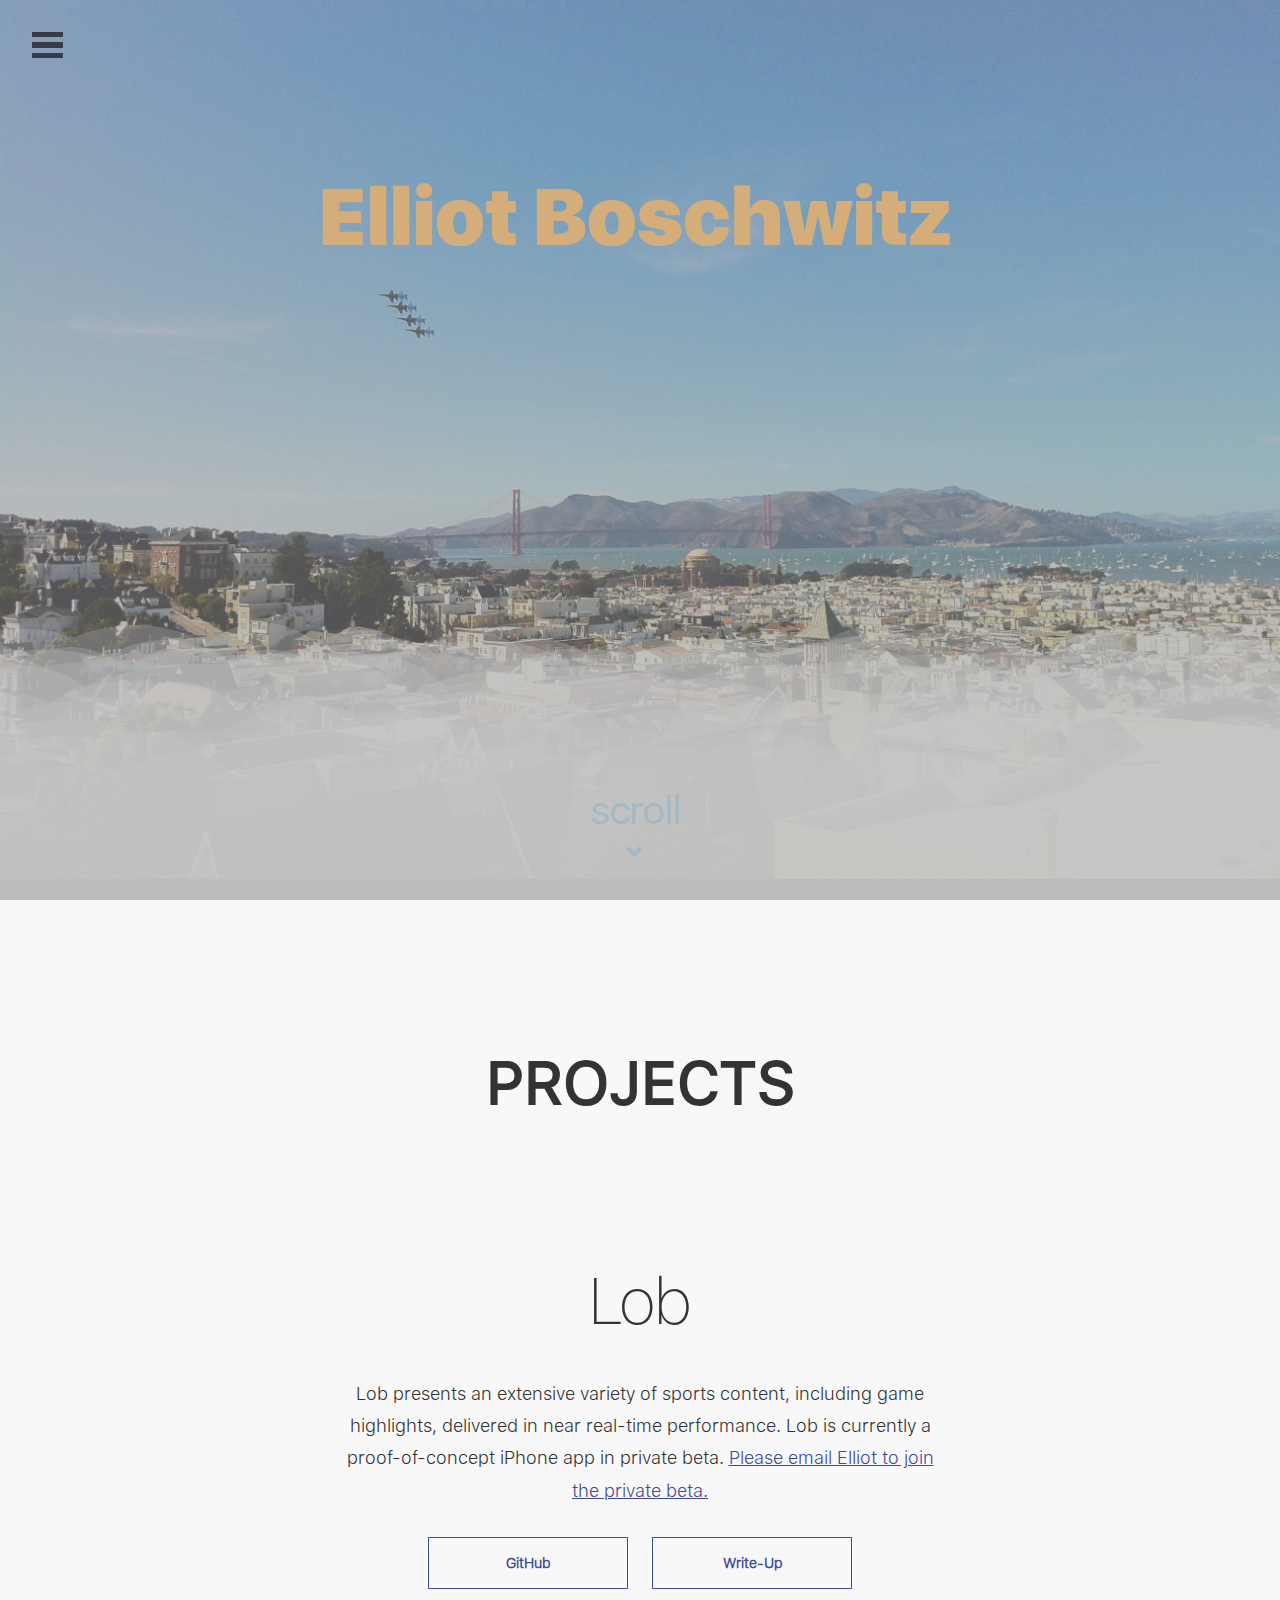
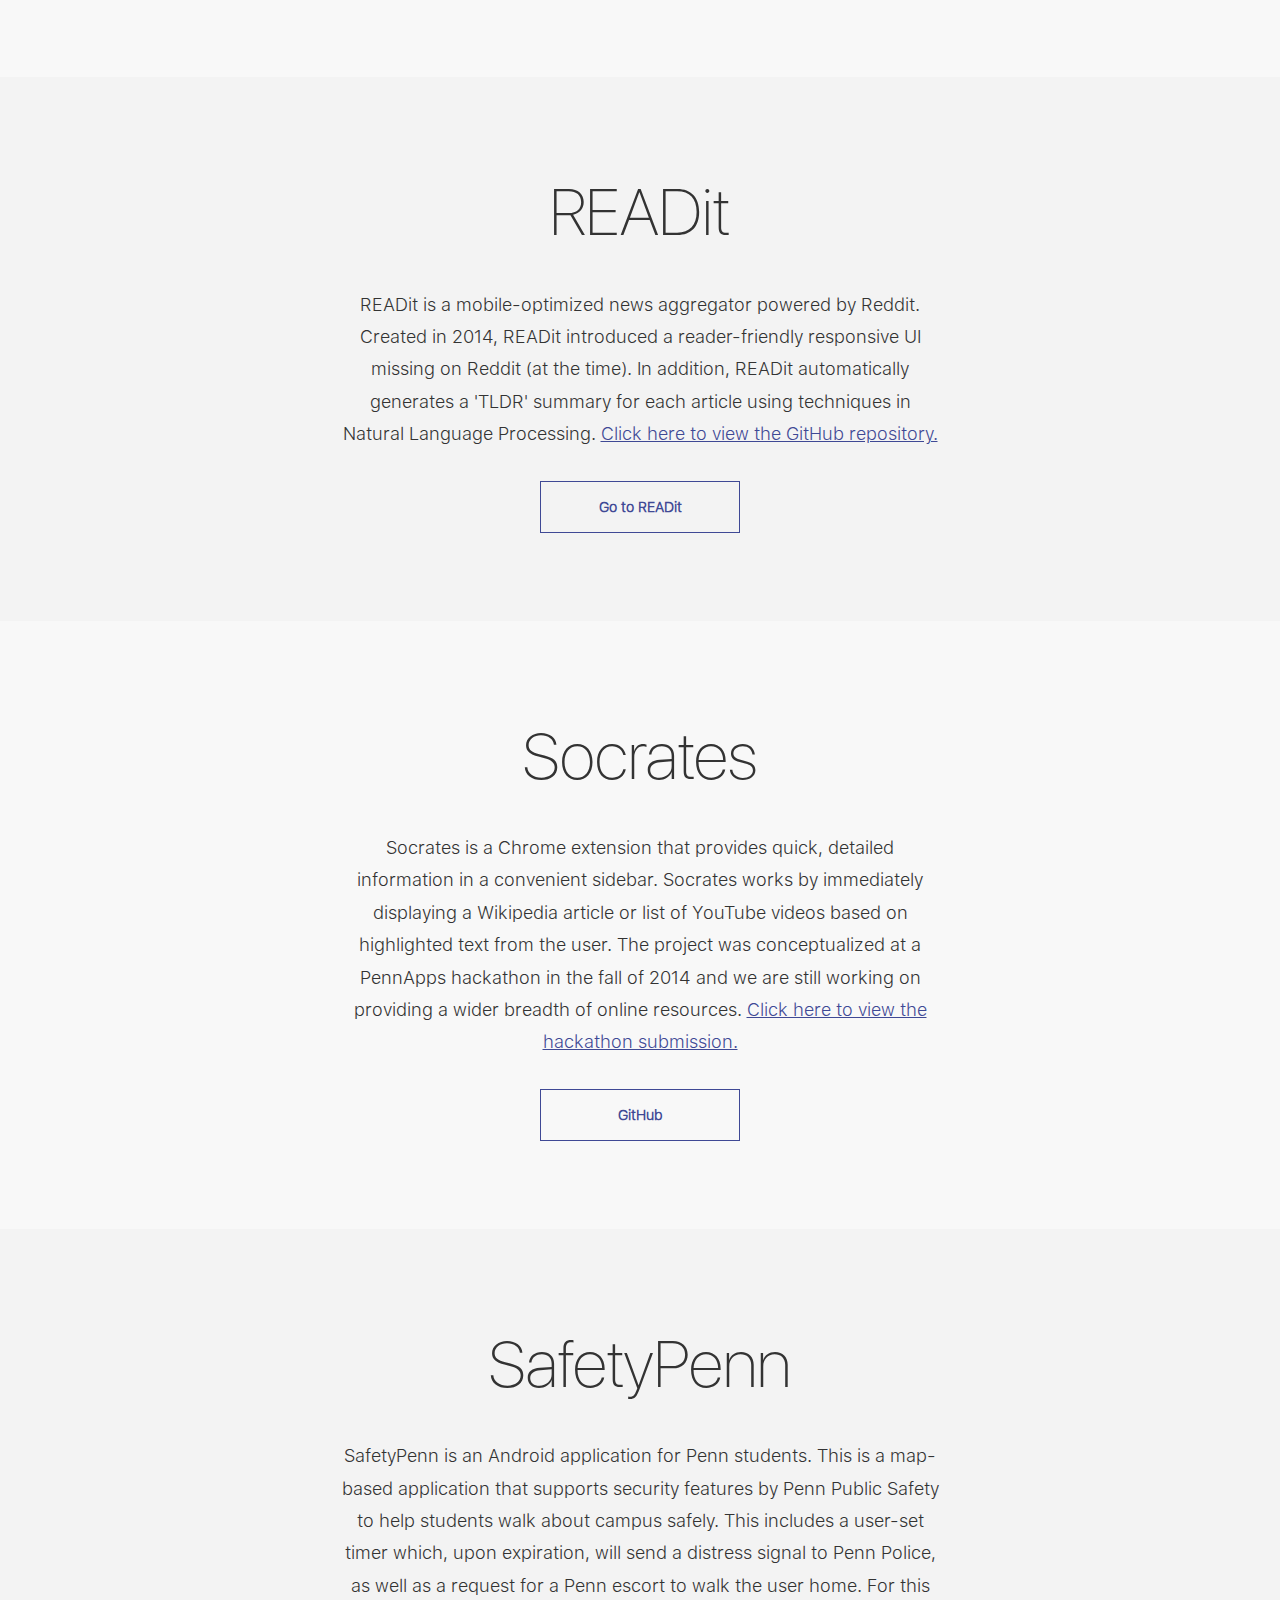
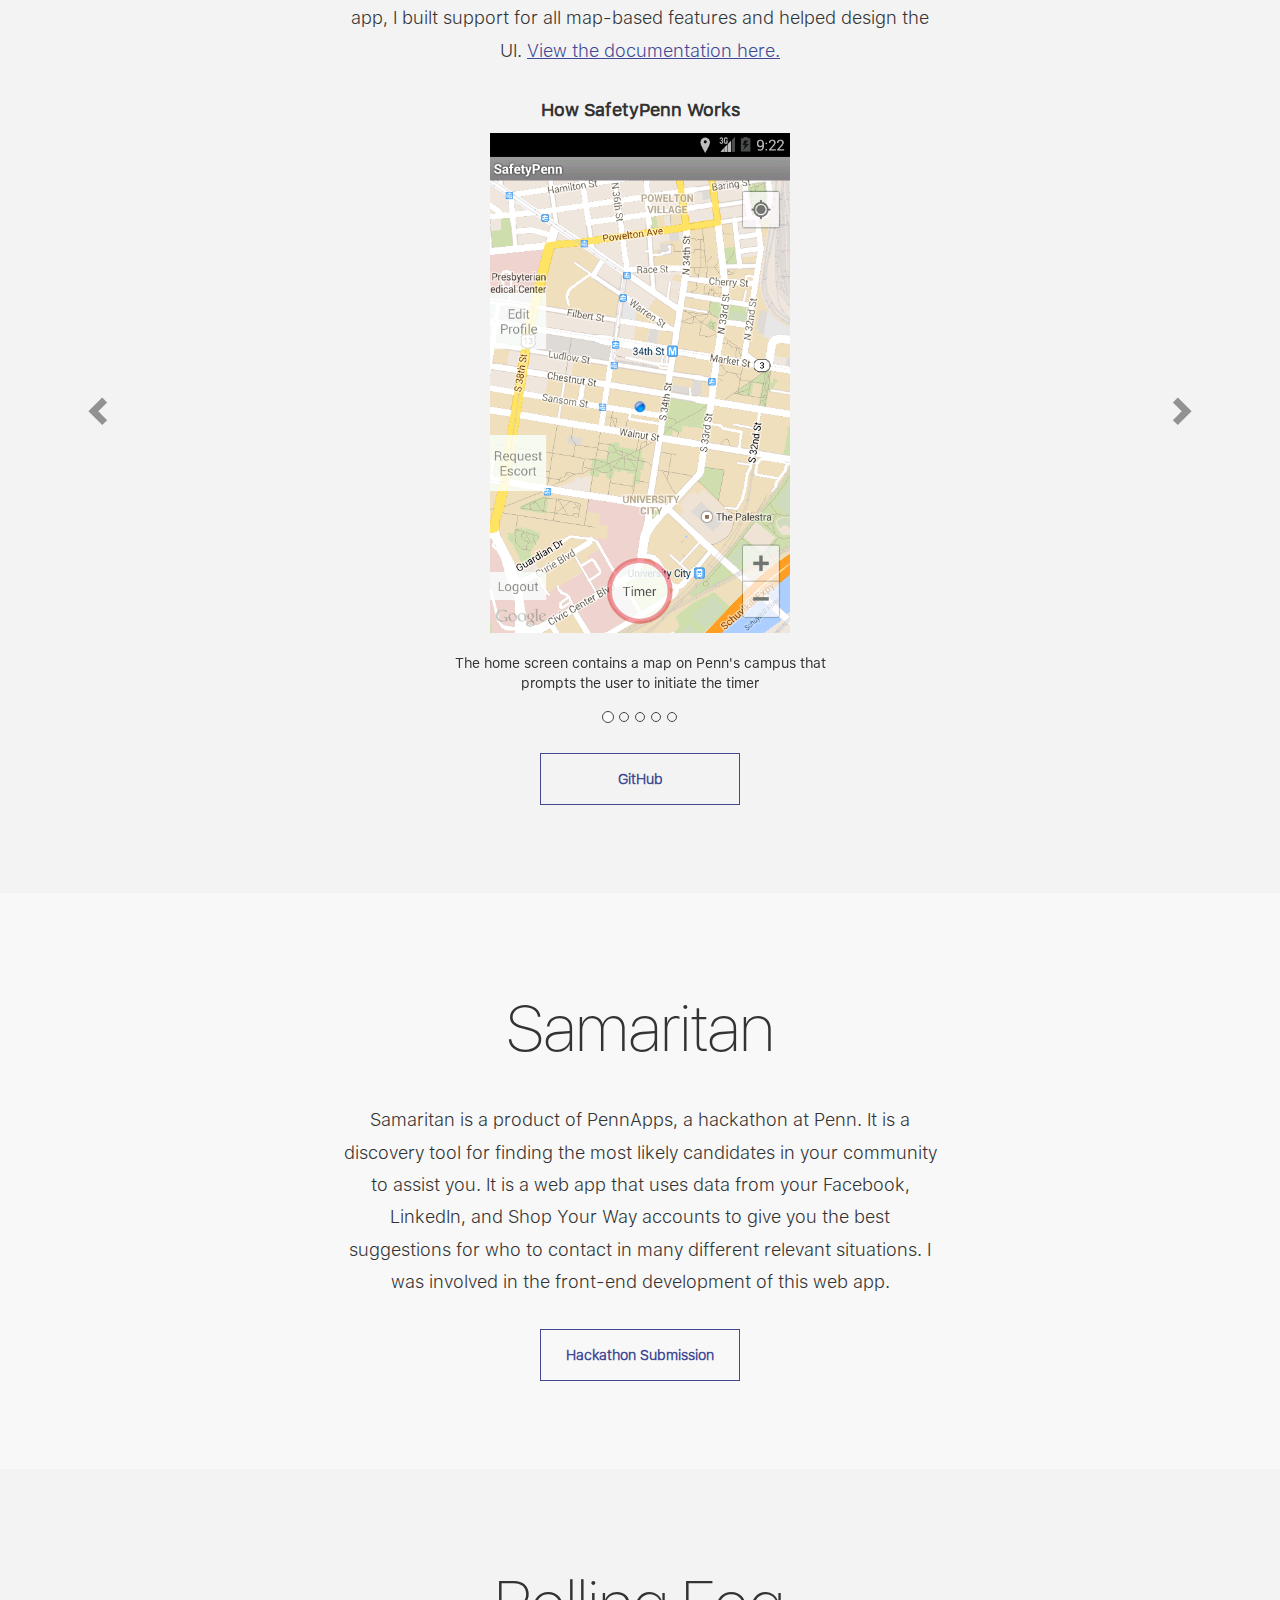
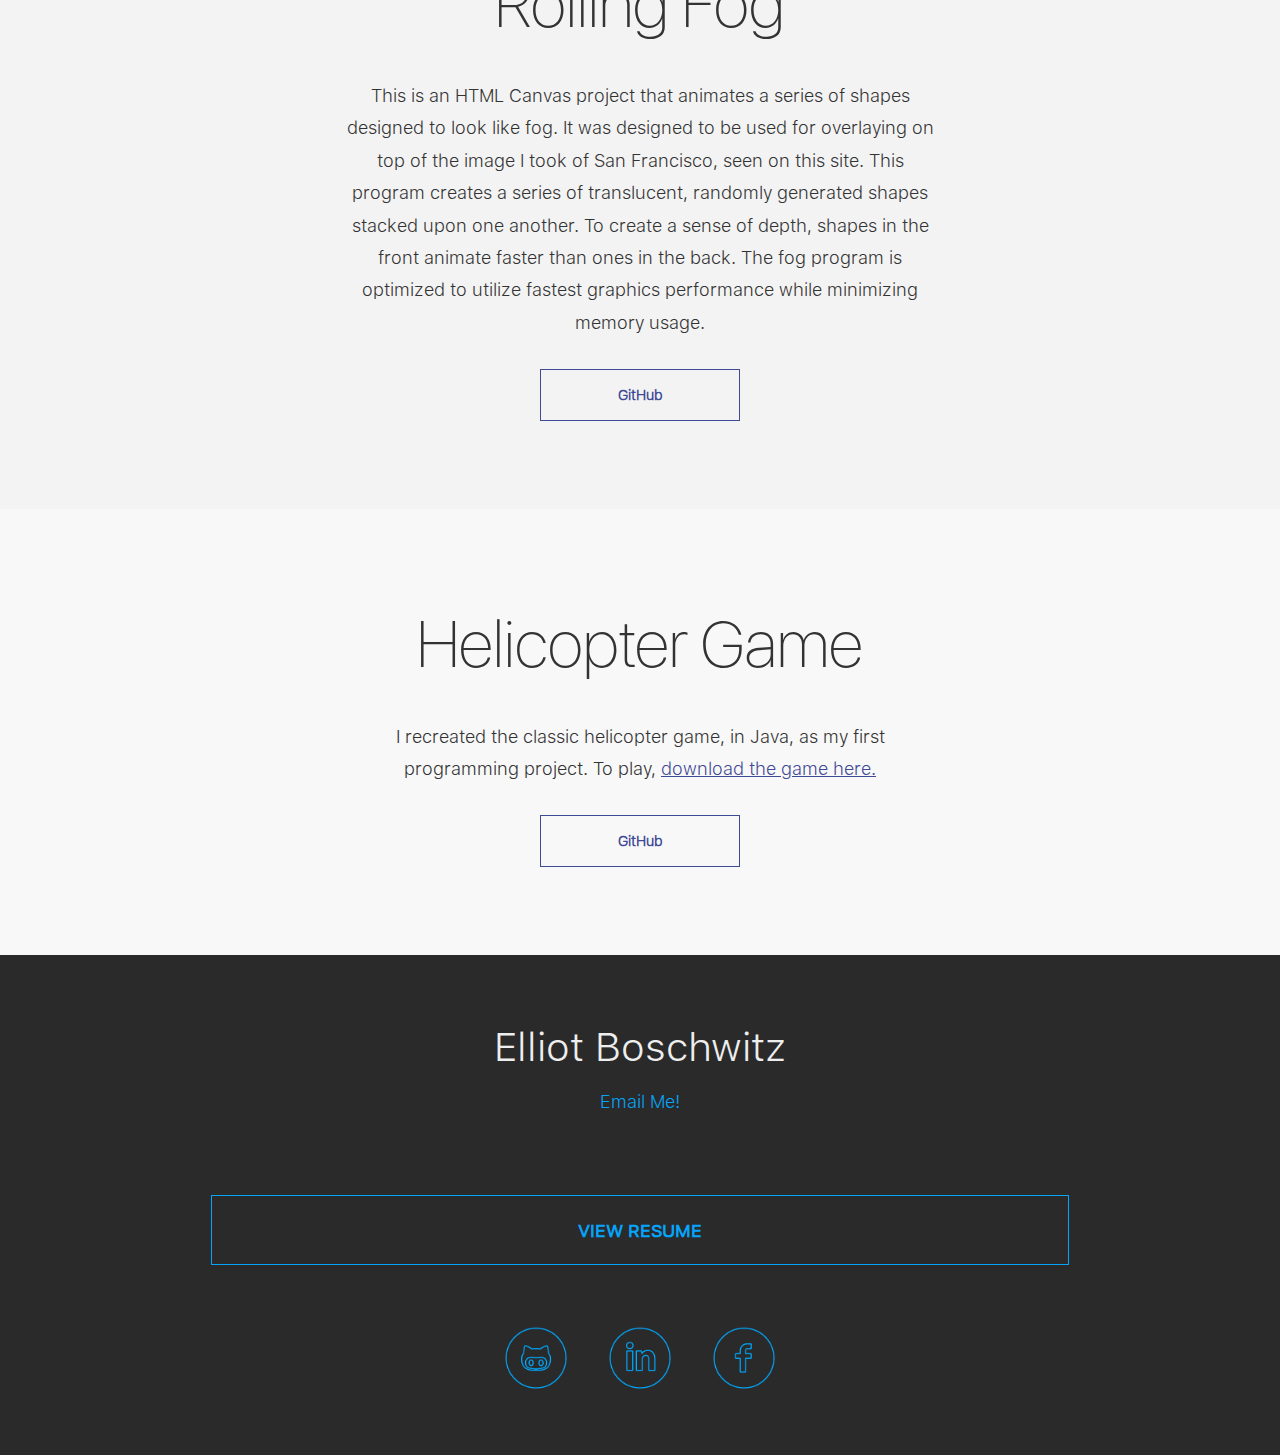
<file: index.html>
<!DOCTYPE html>
<html>
<head>
  <meta name="viewport" content="width=device-width, initial-scale=1">
  <meta name="apple-mobile-web-app-capable" content="yes" />
  <title>Elliot Boschwitz</title>
  <!-- Bootstrap -->
  <link rel="stylesheet" type="text/css" href="bootstrap/css/bootstrap.min.css">
  <!-- PageTransitions -->
  <!-- <link rel="stylesheet" type="text/css" href="PageTransitions/css/multilevelmenu.css" />
  <link rel="stylesheet" type="text/css" href="PageTransitions/css/component.css" />
  <link rel="stylesheet" type="text/css" href="PageTransitions/css/animations.css" />-->
  <!-- OffCanvasMenuEffects -->
  <link rel="stylesheet" type="text/css" href="OffCanvasMenuEffects/css/menu_sideslide.css" />
  <link rel="stylesheet" type="text/css" href="OffCanvasMenuEffects/fonts/font-awesome-4.2.0/css/font-awesome.min.css" />
  <!-- Custom CSS to override Bootstrap -->
  <link rel="stylesheet" type="text/css" href="css/stylesheet.css">
  <!-- Google Analytics -->
  <script>
    (function(i,s,o,g,r,a,m){i['GoogleAnalyticsObject']=r;i[r]=i[r]||function(){
    (i[r].q=i[r].q||[]).push(arguments)},i[r].l=1*new Date();a=s.createElement(o),
    m=s.getElementsByTagName(o)[0];a.async=1;a.src=g;m.parentNode.insertBefore(a,m)
    })(window,document,'script','https://www.google-analytics.com/analytics.js','ga');

    ga('create', 'UA-54022705-1', 'auto');
    ga('send', 'pageview');
  </script>
</head>
<body>
  <!-- LOADING PAGE -->
  <div id="loadingPage">
   <div class="signal"></div>
  </div>

  <!-- CONTENT WRAP -->
  <div class="container-fluid" id="wrapper-body">

    <!-- MENU -->
    <div class="menu-wrap">
      <nav class="menu">
        <div class="icon-list">
          <a href="#cover-page"><i class="fa fa-fw fa-home"></i><span>Home</span></a>
          <a href="#projects"><i class="fa fa-fw fa-laptop"></i><span>Projects</span></a>
          <a href="attachments/BoschwitzElliot_resume.pdf"><i class="fa fa-fw fa-file-text-o"></i><span>Resume</span></a>
          <a href="#contact"><i class="fa fa-fw fa-envelope-o"></i><span>Contact</span></a>
        </div>
      </nav>
      <button class="close-button" id="close-button">Close Menu</button>
    </div>
    <button class="menu-button" id="open-button">Open Menu</button>

    <!-- COVER PAGE -->
    <div id="cover-page">
      <img src="images/sf.jpg" id="cover-page_img">
      <div id="scrollDiv">
        <h2>scroll</h2>
        <span class="glyphicon glyphicon-chevron-down"></span>
      </div>
      <h1 id="coverPageHeader">Elliot Boschwitz</h1>

      <!-- CLOUDS -->
      <canvas id="canvas_fog" width="2000" height="600"></canvas>
    </div>

    <!-- <div class="blank-space"></div> -->

    <div id="content">
      <div id="projects">
        <h2 id="projects_header">PROJECTS</h2>

        <div id="lobDiv" class="project_item">
          <h3>Lob</h3>
          <p>Lob presents an extensive variety of sports content, including game highlights, delivered in near real-time performance. Lob is currently a proof-of-concept iPhone app in private beta. <a href="mailto:elliot.boschwitz@gmail.com">Please email Elliot to join the private beta.</a></p>
          <ul class="project-links">
            <li>
              <a href="https://github.com/ellbosch/Lob-iOS">GitHub</a>
            </li>
            <li>
              <a href="attachments/Lob_Writeup.pdf">Write-Up</a>
            </li>
          </ul>
        </div>

        <div id="readit_div" class="project_item">
          <h3>READit</h3>
          <p>READit is a mobile-optimized news aggregator powered by Reddit. Created in 2014, READit introduced a reader-friendly responsive UI missing on Reddit (at the time). In addition, READit automatically generates a 'TLDR' summary for each article using techniques in Natural Language Processing. <a href="https://github.com/ellbosch/READit">Click here to view the GitHub repository.</a></p>
          <ul class="project-links">
            <li><a href="http://readit.elliotboschwitz.com">Go to READit</a></li>
          </ul>
        </div>

        <div id="socratesDiv" class="project_item">
          <h3>Socrates</h3>
          <p>Socrates is a Chrome extension that provides quick, detailed information in a convenient sidebar. Socrates works by immediately displaying a Wikipedia article or list of YouTube videos based on highlighted text from the user. The project was conceptualized at a PennApps hackathon in the fall of 2014 and we are still working on providing a wider breadth of online resources. <a href="http://challengepost.com/software/socrates-pufif">Click here to view the hackathon submission.</a></p>
          <ul class="project-links">
            <li>
              <a href="https://github.com/ellbosch/Socrates">GitHub</a>
            </li>
          </ul>
        </div>

        <div id="safetyPennDiv" class="project_item">
          <h3>SafetyPenn</h3>
          <p>SafetyPenn is an Android application for Penn students. This is a map-based application that supports security features by Penn Public Safety to help students walk about campus safely. This includes a user-set timer which, upon expiration, will send a distress signal to Penn Police, as well as a request for a Penn escort to walk the user home. For this app, I built support for all map-based features and helped design the UI. <a href="attachments/SafetyPennDocumentation.pdf">View the documentation here.</a></p>

          <div id="safetypenn-carousel" class="carousel slide" data-ride="carousel">
            <span class="carousel-title">How SafetyPenn Works</span>
            <!-- Indicators -->
            <ol class="carousel-indicators">
              <li data-target="#safetypenn-carousel" data-slide-to="0" class="active"></li>
              <li data-target="#safetypenn-carousel" data-slide-to="1"></li>
              <li data-target="#safetypenn-carousel" data-slide-to="2"></li>
              <li data-target="#safetypenn-carousel" data-slide-to="3"></li>
              <li data-target="#safetypenn-carousel" data-slide-to="4"></li>
            </ol>

            <!-- Wrapper for slides -->
            <div class="carousel-inner" role="listbox">
              <div class="item active">
                <img src="images/project_screenshots/sp_1.png">
                <div class="carousel-caption">The home screen contains a map on Penn's campus that prompts the user to initiate the timer
</div>
              </div>
              <div class="item">
                <img src="images/project_screenshots/sp_2.png">
                <div class="carousel-caption">The timer can be set either by manually entering a desired time or by automatically calculated walking time</div>
              </div>
               <div class="item">
                <img src="images/project_screenshots/sp_3.png">
                <div class="carousel-caption">The user is directed to enter a destination for automatic timer calculation</div>
              </div>
              <div class="item">
                <img src="images/project_screenshots/sp_4.png">
                <div class="carousel-caption">The app calculates a time and prompts the user to initiate the timer</div>
              </div>
              <div class="item">
                <img src="images/project_screenshots/sp_5.png">
                <div class="carousel-caption">Penn Police gets directly notified in the event that the timer expires without the user disabling it</div>
              </div>
            </div>

            <!-- Controls -->
            <a class="left carousel-control" href="#safetypenn-carousel" role="button" data-slide="prev">
              <span class="glyphicon glyphicon-chevron-left" aria-hidden="true"></span>
              <span class="sr-only">Previous</span>
            </a>
            <a class="right carousel-control" href="#safetypenn-carousel" role="button" data-slide="next">
              <span class="glyphicon glyphicon-chevron-right" aria-hidden="true"></span>
              <span class="sr-only">Next</span>
            </a>
          </div>

          <ul class="project-links">
            <li>
              <a href="https://github.com/alialtaf9/SafetyPenn">GitHub</a>
            </li>
          </ul>
        </div>

        <div id="samaritanDiv" class="project_item">
          <h3>Samaritan</h3>
          <p>Samaritan is a product of PennApps, a hackathon at Penn. It is a discovery tool for finding the most likely candidates in your community to assist you. It is a web app that uses data from your Facebook, LinkedIn, and Shop Your Way accounts to give you the best suggestions for who to contact in many different relevant situations. I was involved in the front-end development of this web app.</p>
          <ul class="project-links">
            <li>
              <a href="http://pennapps.challengepost.com/submissions/17128-samaritan">Hackathon Submission</a>
            </li>
          </ul>
        </div>
<!--         <div id="halDiv" class="project_item">
          <h3>Hal</h3>
          <p>Hal is a personal assistant for iPhone. It is an alarm clock that narrates detailed information about the weather (and soon the news) as the user wakes up. Hal was conceptualized in early 2014 and is currently put on hold.</p>
          <ul class="project-links">
            <li>
              <a href="https://github.com/ellbosch/Planner">GitHub</a>
            </li>
          </ul>
        </div> -->
        <div class="project_item">
          <h3>Rolling Fog</h3>
          <p>This is an HTML Canvas project that animates a series of shapes designed to look like fog. It was designed to be used for overlaying on top of the image I took of San Francisco, seen on this site. This program creates a series of translucent, randomly generated shapes stacked upon one another. To create a sense of depth, shapes in the front animate faster than ones in the back. The fog program is optimized to utilize fastest graphics performance while minimizing memory usage.</p>
          <ul class="project-links">
            <li>
              <a href="https://github.com/ellbosch/Portfolio">GitHub</a>
            </li>
          </ul>
        </div>
        <div class="project_item">
          <div>
            <h3>Helicopter Game</h3>
            <p>I recreated the classic helicopter game, in Java, as my first programming project. To play, <a href="attachments/HelicopterGame.jar" download="Helicopter Game">download the game here.</a></p>
            <ul class="project-links">
              <li>
                <a href="https://github.com/ellbosch/Helicopter_Game">GitHub</a>
              </li>
            </ul>
          </div>
        </div>
      </div>

      <!-- CONTACT -->
      <div id="contact">
        <h3 id="contactHeader">Elliot Boschwitz</h3>
        <a id="email" href="mailto:elliot.boschwitz@gmail.com">Email Me!</a>
        <a id="resumeBtn" href="attachments/BoschwitzElliot_resume.pdf">VIEW RESUME</a>
        <div id="socialLinks">
          <div>
            <a href="https://github.com/ellbosch"><img src="images/github.png" alt="GitHub"></a>
          </div>
          <div>
            <a href="https://www.linkedin.com/profile/view?id=233700755&authType=name&authToken=QK1t&locale=en_US&pvs=pp&trk=ppro_viewmore"><img src="images/linkedin.png" alt="LinkedIn"></a>
          </div>
          <div>
            <a href="https://www.facebook.com/ellbosch"><img src="images/facebook.png" alt="Facebook"></a>
          </div>
        </div>
      </div>
    </div>
  </div>  

  <!-- scripts -->
  <script src="js/jquery-2.1.4.js"></script>
  <script src="bootstrap/js/bootstrap.min.js"></script>
  <!--<script src="PageTransitions/js/jquery.dlmenu.js"></script>
  <script src="PageTransitions/js/pagetransitions.js"></script>-->
  <script src="OffCanvasMenuEffects/js/classie.js"></script>
  <script src="OffCanvasMenuEffects/js/main.js"></script>
  <script src="js/script.js"></script>
</body>
</html>
</file>
<file: OffCanvasMenuEffects/css/menu_sideslide.css>
.menu-wrap a {
	color: #b8b7ad;
}

.menu-wrap a:hover,
.menu-wrap a:focus {
	color: #c94e50;
}

/* Menu Button */
.menu-button {
	position: fixed;
	z-index: 1000;
	margin: 1em;
	padding: 0;
	width: 2.5em;
	height: 2.25em;
	border: none;
	text-indent: 2.5em;
	font-size: 1.5em;
	color: transparent;
	background: transparent;
}
button:focus {
	outline: none;
}

.menu-button::before {
	position: absolute;
	top: 0.5em;
	right: 0.5em;
	bottom: 0.5em;
	left: 0.5em;
	background: linear-gradient(#373a47 20%, transparent 20%, transparent 40%, #373a47 40%, #373a47 60%, transparent 60%, transparent 80%, #373a47 80%);
	content: '';
}

.menu-button:hover {
	opacity: 0.6;
}

/* Close Button */
.close-button {
	width: 1em;
	height: 1em;
	position: absolute;
	right: 1em;
	top: 1em;
	overflow: hidden;
	text-indent: 1em;
	font-size: 0.75em;
	border: none;
	background: transparent;
	color: transparent;
}

.close-button::before,
.close-button::after {
	content: '';
	position: absolute;
	width: 3px;
	height: 100%;
	top: 0;
	left: 50%;
	background: #bdc3c7;
}

.close-button::before {
	-webkit-transform: rotate(45deg);
	transform: rotate(45deg);
}

.close-button::after {
	-webkit-transform: rotate(-45deg);
	transform: rotate(-45deg);
}

/* Menu */
.menu-wrap {
	position: fixed;
	z-index: 1001;
	width: 300px;
	height: 100%;
	background: #373a47;
	padding: 2.5em 1.5em 0;
	font-size: 1.15em;
	-webkit-transform: translate3d(-320px,0,0);
	transform: translate3d(-320px,0,0);
	-webkit-transition: -webkit-transform 0.4s;
	transition: transform 0.4s;
	-webkit-transition-timing-function: cubic-bezier(0.7,0,0.3,1);
	transition-timing-function: cubic-bezier(0.7,0,0.3,1);
}

.menu, 
.icon-list {
	height: 100%;
}

.icon-list {
	-webkit-transform: translate3d(0,100%,0);
	transform: translate3d(0,100%,0);
}

.icon-list a {
	display: block;
	padding: 0.8em;
	-webkit-transform: translate3d(0,500px,0);
	transform: translate3d(0,500px,0);
}

.icon-list,
.icon-list a {
	-webkit-transition: -webkit-transform 0s 0.4s;
	transition: transform 0s 0.4s;
	-webkit-transition-timing-function: cubic-bezier(0.7,0,0.3,1);
	transition-timing-function: cubic-bezier(0.7,0,0.3,1);
}

.icon-list a:nth-child(2) {
	-webkit-transform: translate3d(0,1000px,0);
	transform: translate3d(0,1000px,0);
}

.icon-list a:nth-child(3) {
	-webkit-transform: translate3d(0,1500px,0);
	transform: translate3d(0,1500px,0);
}

.icon-list a:nth-child(4) {
	-webkit-transform: translate3d(0,2000px,0);
	transform: translate3d(0,2000px,0);
}

.icon-list a:nth-child(5) {
	-webkit-transform: translate3d(0,2500px,0);
	transform: translate3d(0,2500px,0);
}

.icon-list a:nth-child(6) {
	-webkit-transform: translate3d(0,3000px,0);
	transform: translate3d(0,3000px,0);
}

.icon-list a span {
	margin-left: 10px;
	font-weight: 700;
}

/* Shown menu */
.show-menu .menu-wrap {
	-webkit-transform: translate3d(0,0,0);
	transform: translate3d(0,0,0);
	-webkit-transition: -webkit-transform 0.8s;
	transition: transform 0.8s;
	-webkit-transition-timing-function: cubic-bezier(0.7,0,0.3,1);
	transition-timing-function: cubic-bezier(0.7,0,0.3,1);
}

.show-menu .icon-list,
.show-menu .icon-list a {
	-webkit-transform: translate3d(0,0,0);
	transform: translate3d(0,0,0);
	-webkit-transition: -webkit-transform 0.8s;
	transition: transform 0.8s;
	-webkit-transition-timing-function: cubic-bezier(0.7,0,0.3,1);
	transition-timing-function: cubic-bezier(0.7,0,0.3,1);
}

.show-menu .icon-list a {
	-webkit-transition-duration: 0.9s;
	transition-duration: 0.9s;
}

.show-menu .content::before {
	opacity: 1;
	-webkit-transition: opacity 0.8s;
	transition: opacity 0.8s;
	-webkit-transition-timing-function: cubic-bezier(0.7,0,0.3,1);
	transition-timing-function: cubic-bezier(0.7,0,0.3,1);
	-webkit-transform: translate3d(0,0,0);
	transform: translate3d(0,0,0);
}
</file>
<file: css/stylesheet.css>
/*@titleFonts: 'Oswald', sans-serif, "HelveticaNeue-Light", "Helvetica Neue Light", "Helvetica Neue", Helvetica, Arial, "Lucida Grande";
@bodyFonts: 'Open Sans', sans-serif, "HelveticaNeue-Light", "Helvetica Neue Light", "Helvetica Neue", Helvetica, Arial, "Lucida Grande";*/
@font-face {
  font-family: 'SF-Bold';
  src: url("../attachments/fonts/SF-UI/SF-UI-Text-Bold.otf");
}
@font-face {
  font-family: 'SF-Regular';
  src: url("../attachments/fonts/SF-UI/SF-UI-Text-Regular.otf");
}
@font-face {
  font-family: 'SF-Light';
  src: url("../attachments/fonts/SF-UI/SF-UI-Text-Light.otf");
}
@font-face {
  font-family: 'SF-Title-Black';
  src: url("../attachments/fonts/SF-UI/SF-UI-Display-Black.otf");
}
@font-face {
  font-family: 'SF-Title-Light';
  src: url("../attachments/fonts/SF-UI/SF-UI-Display-Light.otf");
}
@font-face {
  font-family: 'SF-Title-Thin';
  src: url("../attachments/fonts/SF-UI/SF-UI-Display-Thin.otf");
}
/*******************************
		MIXINS
*******************************/
.Cover {
  -webkit-background-size: cover;
  -moz-background-size: cover;
  -o-background-size: cover;
  background-size: cover;
}
/*******************************
		BODY/CONTAINERS/CLASSES
*******************************/
html,
body {
  overflow-x: hidden;
  margin: 0;
  background-color: #2a2a2a;
  overflow-y: scroll;
  /* has to be scroll, not auto */
  -webkit-overflow-scrolling: touch;
}
#wrapper-body {
  overflow-x: hidden;
  padding: 0;
  margin: 0;
  width: 100%;
}
.carousel {
  margin-top: 30px;
  font-family: 'SF-Regular', 'HelveticaNeue-Light', sans-serif;
}
.carousel-inner {
  margin-top: 10px;
}
.carousel-control {
  text-shadow: none;
  color: #333;
}
.carousel-control:hover {
  color: #05a5fb;
}
.carousel-control.right,
.carousel-control.left {
  background: 0;
}
.carousel-caption {
  position: static;
  text-shadow: none;
  color: #333;
  max-width: 400px;
  margin: 0 auto;
}
.carousel-indicators {
  bottom: -15px;
}
.carousel-title {
  font-weight: bold;
  font-size: 18px;
}
.menu .icon-list a span {
  font-family: 'SF-Regular', 'HelveticaNeue-Light', sans-serif;
}
.blank-space {
  /* TO-DO: DISABLE BELOW WHEN TRANSITIONS ARE FIXED */
  display: none;
  height: 10px;
  width: 100%;
  background-color: #2a2a2a;
}
/*.pt-page {
	visibility: none;
	position: absolute;
	top: 0;
	left: 0;
	overflow: hidden;
}

.pt-page-current {
	visibility: visible;
}*/
/*******************************
		LOADING PAGE
*******************************/
#loadingPage {
  position: fixed;
  height: 100%;
  width: 100%;
  background-color: #000;
  z-index: 100;
  vertical-align: middle;
  display: table-cell;
  /* Loading spinner - by Tim Holman: http://codepen.io/cayoub88/pen/DCemr */
}
#loadingPage .signal {
  z-index: 10;
  border: 3px solid #aaa;
  border-radius: 30px;
  height: 30px;
  left: 50%;
  margin: -15px 0 0 -15px;
  opacity: 0;
  position: absolute;
  top: 50%;
  width: 30px;
  -webkit-animation: pulsate 1.2s ease-out;
  -webkit-animation-iteration-count: infinite;
}
@-webkit-keyframes pulsate {
  0% {
    transform: scale(0.1);
    opacity: 0.0;
  }
  50% {
    opacity: 1;
  }
  100% {
    transform: scale(1.2);
    opacity: 0;
  }
}
#loadingPage h2 {
  text-align: center;
  font-weight: lighter;
  font-family: 'SF-Regular', 'HelveticaNeue-Light', sans-serif;
  color: #aaa;
  line-height: 100vh;
}
/*******************************
		COVER PAGE/CANVAS
*******************************/
#canvas_fog {
  position: fixed;
  bottom: -10px;
  z-index: 1;
  overflow: hidden;
  left: 0;
}
#cover-page {
  /*background: url("../images/sf-min.jpg") no-repeat center center fixed;
	.Cover;
	.CoverIE("images/sf-min.png");*/
  width: 100%;
  height: 100vh;
  bottom: 0;
  z-index: 2;
  color: #EEEEEE;
  text-align: center;
  transition: all 5s ease-in;
  position: relative;
}
#cover-page #cover-page_img {
  width: 100%;
  height: auto;
  position: fixed;
}
#cover-page #coverPageHeader {
  /*font-family: @titleFonts;*/
  font-family: 'SF-Title-Black', 'HelveticaNeue-Light', sans-serif;
  /*font-weight: bold;*/
  font-size: 80px;
  /*letter-spacing: 5px;*/
  text-align: center;
  color: #FFD194;
  /*color: #000B66;*/
  padding-right: 10px;
  width: 100%;
  top: 17%;
  position: fixed;
}
#cover-page #scrollDiv {
  z-index: 3;
  text-align: center;
  position: fixed;
  color: #B5DBEF;
  width: 150px;
  bottom: 40px;
  opacity: 0.7;
  -webkit-animation: pulse 8s;
  animation: pulse 8s;
  -moz-animation: pulse 8s;
  -webkit-animation-iteration-count: infinite;
  -animation-iteration-count: infinite;
  -moz-animation-count: infinite;
  left: 50%;
  margin-left: -75px;
  padding-right: 10px;
}
#cover-page #scrollDiv h2 {
  font-size: 40px;
  font-family: 'SF-Regular', 'HelveticaNeue-Light', sans-serif;
  letter-spacing: -2px;
}
#cover-page #scrollDiv span {
  display: block;
  font-size: 18px;
}
#cover-page #scrollDiv:hover {
  cursor: pointer;
}
#cover-page #scrollDiv:hover h2,
#cover-page #scrollDiv:hover span {
  color: #3f4995;
}
@-webkit-keyframes pulse {
  0% {
    color: #B5DBEF;
  }
  50% {
    color: #85A1AF;
  }
  100% {
    color: #B5DBEF;
  }
}
@keyframes pulse {
  0% {
    color: #B5DBEF;
  }
  50% {
    color: #85A1AF;
  }
  100% {
    color: #B5DBEF;
  }
}
/*******************************
		PROJECTS
*******************************/
#content {
  padding: 0;
  z-index: 3;
  position: relative;
  top: 100%;
  width: 100%;
}
#projects #projects_header {
  text-align: center;
  font-weight: bold;
  font-family: 'SF-Regular', 'HelveticaNeue-Light', sans-serif;
  width: 100%;
  font-size: 60px;
  margin: 0;
  background-color: #f8f8f8;
  padding: 150px 0 50px;
}
#projects .project_item {
  padding: 80px 5px;
  text-align: center;
}
#projects .project_item h3 {
  font-family: 'SF-Title-Thin', 'HelveticaNeue-Light', sans-serif;
  font-size: 65px;
  margin-bottom: 40px;
}
#projects .project_item p {
  font-family: 'SF-Light', 'HelveticaNeue-Light', sans-serif;
  font-size: 18px;
  z-index: 20;
  max-width: 600px;
  margin: 0 auto;
  line-height: 1.8;
}
#projects .project_item p a {
  text-decoration: underline;
  color: #3f4995;
}
#projects .project_item p a:hover {
  color: #05a5fb;
}
#projects .project_item .project-links {
  width: 100%;
  height: 50px;
  margin-top: 30px;
  font-family: 'SF-Light', 'HelveticaNeue-Light', sans-serif;
  font-weight: bold;
  list-style-type: none;
  padding: 0;
  text-align: center;
}
#projects .project_item .project-links li {
  display: inline-block;
  margin: 0 10px;
}
#projects .project_item .project-links a {
  margin: 0 auto;
  line-height: 50px;
  width: 200px;
  border: 1px solid #3f4995;
  color: #3f4995;
  display: block;
}
#projects .project_item .project-links a:hover {
  color: #fff;
  background-color: #3f4995;
  text-decoration: none;
}
#projects .project_item #safetypenn-carousel img {
  height: 500px;
  margin: 0 auto;
}
#projects .project_item #safetypenn-carousel .carousel-indicators li {
  border-color: #444;
}
#projects .project_item:nth-child(even) {
  background-color: #f8f8f8;
}
#projects .project_item:nth-child(odd) {
  background-color: #f3f3f3;
}
#contact {
  background-color: #2a2a2a;
  color: #eee;
  font-family: 'SF-Light', 'HelveticaNeue-Light', sans-serif;
  text-align: center;
  padding: 50px 0;
}
#contact #contactHeader {
  font-weight: lighter;
  font-size: 40px;
  margin-bottom: 20px;
}
#contact #email {
  display: inline-block;
  color: #05a5fb;
  font-size: 18px;
  margin-bottom: 80px;
}
#contact #email:hover {
  text-decoration: underline;
  color: #47BFFF;
}
#contact #email:hover {
  text-decoration: none;
}
#contact #resumeBtn {
  display: block;
  height: 70px;
  width: 67%;
  min-width: 200px;
  line-height: 70px;
  font-family: 'SF-Regular', 'HelveticaNeue-Light', sans-serif;
  border: 1px solid #05a5fb;
  color: #05a5fb;
  text-align: center;
  font-weight: bold;
  font-size: 18px;
  margin: 0 auto;
}
#contact #resumeBtn:hover {
  color: #2a2a2a;
  background-color: #05a5fb;
  text-decoration: none;
}
#contact #socialLinks {
  display: block;
  text-align: center;
  margin-top: 40px;
  margin-bottom: 0;
}
#contact #socialLinks > div {
  display: inline-block;
}
#contact #socialLinks img {
  display: inline-block;
  height: 100px;
  margin: 0 auto;
}
/*******************************
		MEDIA QUERIES
*******************************/
@media only screen and (max-width: 730px) {
  .menu-button {
    margin: 0.1em;
  }
}
@media only screen and (max-width: 600px) {
  #projects #projects_header {
    font-size: 50px;
    padding: 100px 0 0;
  }
  #projects .project_item {
    padding: 40px 5px;
  }
  #projects .project_item h3 {
    font-size: 40px;
  }
  #projects .project_item p {
    font-size: 16px;
  }
  #projects .project_item #safetypenn-carousel img {
    height: 300px;
  }
}
@media only screen and (max-width: 450px) {
  #cover-page #coverPageHeader {
    font-size: 50px;
  }
}
/* TO-DO: remove */
/*@media (max-width: 640px) and (max-height: 426px) {
	#wrapper-body {
		background: url("../images/sf-min.jpg");
		background-size: 640px 426px;
		-moz-background-size: 640px 426px;
		-webkit-background-size: 640px 426px;
	}

}*/
/* both iPhone and iPad support */
@media (min-device-width: 320px) and (max-device-width: 568px), (min-device-width: 768px) and (max-device-width: 1024px) {
  /*
	body {
		background-color: #eee;
	}

	canvas {
		display: none;
	}

	#wrapper-body {
		background: transparent;
		background-color: #eee;
	}

	#cover-page {
		display: block;
		position: relative;
		margin-bottom: 0;
		height: auto;

		#container-cp {
			height: auto;

			#scrollDiv * {
				display: none;
			}

			h1 {
				display: block;
				position: relative;
				color: #05A5FB;
				font-size: 50px;
				margin-top: 25%;
				letter-spacing: 0;
				font-family: @SF-Regular;
			}
		}
	}

	#content {
		position: relative;
		padding: 0 10px;
	}*/
}
/* 
@media (max-width: 562px) {
	nav {
		height: auto;
		background-color: #3F4995;

		#topPageLink {
			display: none;
		}

		#navDesktop {
			display: none;
			padding: 0;
			float: left;
			width: 100%;

			li {
				display: block;
				width: 100%;
				padding: 5px 0 5px 10px;

				a {
					color: #fff;
					display: block;
				}
			}

			li:hover {
				background-color: #05A5FB;

				a {
					color: #fff;
				}
			}
		}

		#navicon {
			display: block;
		}
	}
}*/
/* iPad support */
/* iPhone support */
</file>
